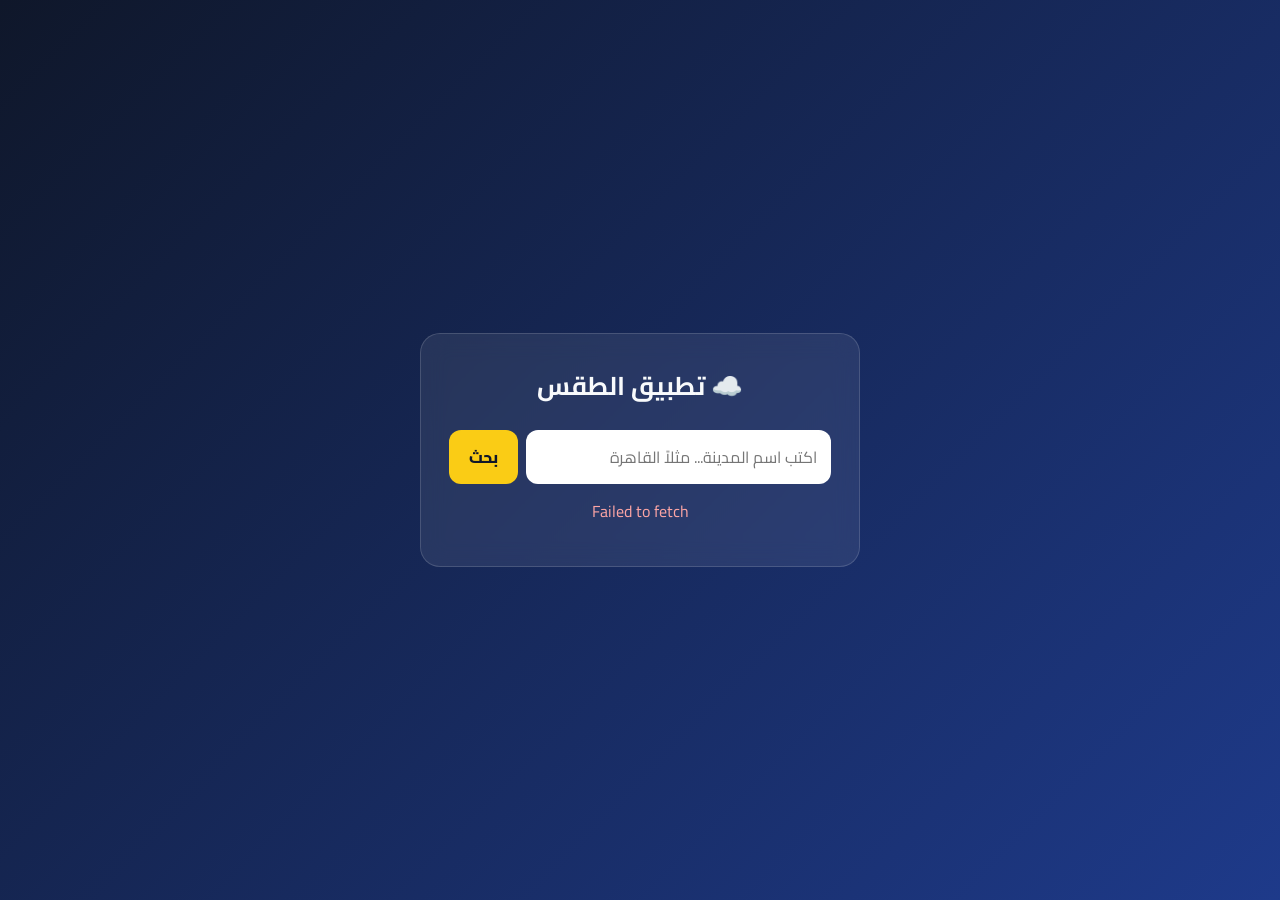
<file: 01-weather-app/index.html>
<!DOCTYPE html>
<html lang="ar" dir="rtl">
<head>
  <meta charset="UTF-8">
  <meta name="viewport" content="width=device-width, initial-scale=1.0">
  <title>تطبيق الطقس</title>
  <link rel="preconnect" href="https://fonts.googleapis.com">
  <link href="https://fonts.googleapis.com/css2?family=Cairo:wght@400;600;800&display=swap" rel="stylesheet">
  <link rel="stylesheet" href="style.css">
</head>
<body>
  <main class="card">
    <h1>☁️ تطبيق الطقس</h1>

    <form id="search-form" class="search">
      <input id="city-input" type="text" placeholder="اكتب اسم المدينة... مثلاً القاهرة" autocomplete="off">
      <button type="submit">بحث</button>
    </form>

    <p id="message" class="message"></p>

    <section id="weather" class="weather hidden">
      <h2 id="city-name"></h2>
      <div class="current">
        <span id="icon" class="icon"></span>
        <span id="temp" class="temp"></span>
      </div>
      <p id="description" class="description"></p>

      <div class="details">
        <div>💧 الرطوبة <strong id="humidity"></strong></div>
        <div>💨 الرياح <strong id="wind"></strong></div>
      </div>

      <h3>الأيام الجاية</h3>
      <div id="forecast" class="forecast"></div>
    </section>
  </main>

  <script src="script.js"></script>
</body>
</html>
</file>
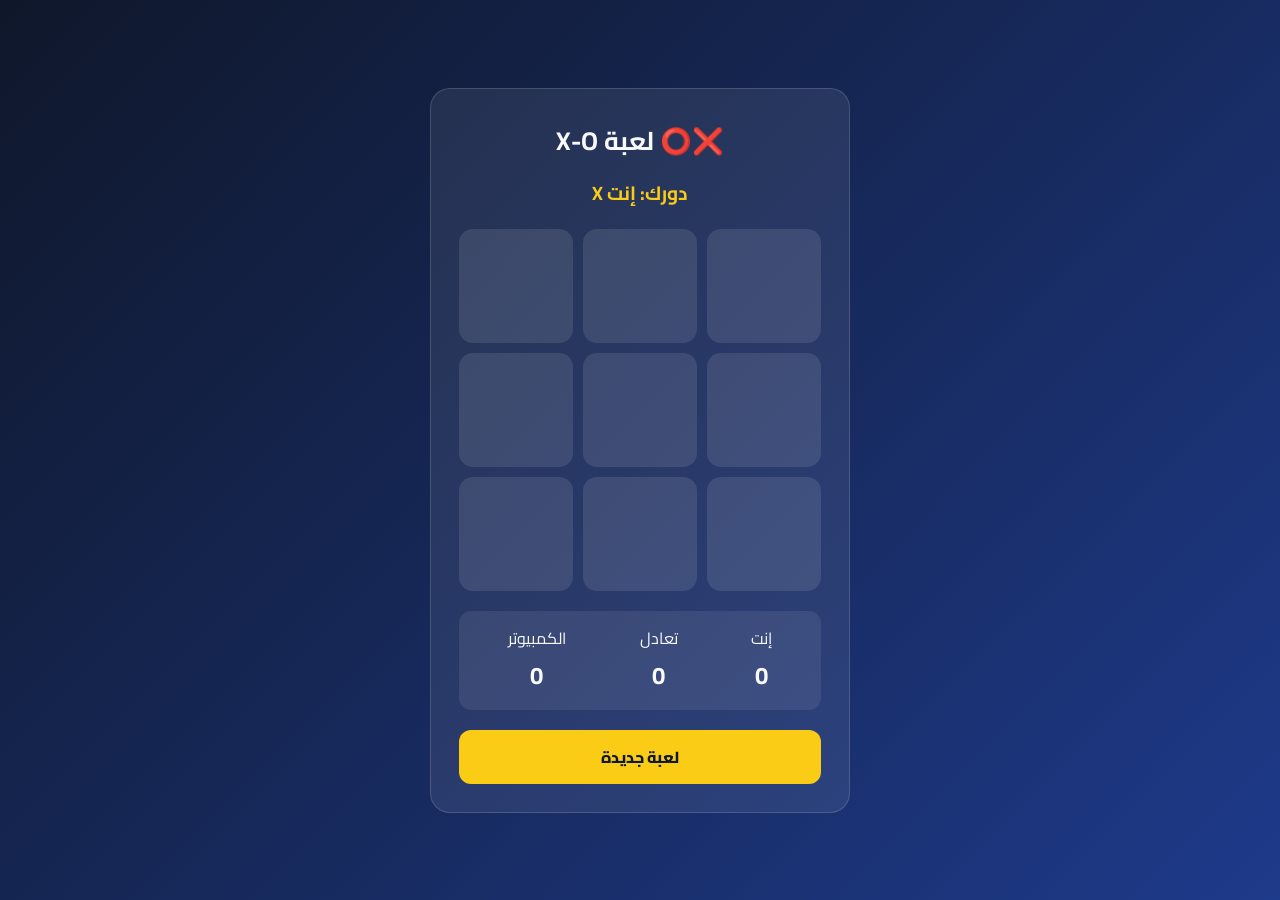
<file: 02-xo-game/index.html>
<!DOCTYPE html>
<html lang="ar" dir="rtl">
<head>
  <meta charset="UTF-8">
  <meta name="viewport" content="width=device-width, initial-scale=1.0">
  <title>لعبة X-O</title>
  <link rel="preconnect" href="https://fonts.googleapis.com">
  <link href="https://fonts.googleapis.com/css2?family=Cairo:wght@400;700;800&display=swap" rel="stylesheet">
  <link rel="stylesheet" href="style.css">
</head>
<body>
  <main class="card">
    <h1>❌⭕ لعبة X-O</h1>
    <p id="status" class="status">دورك: إنت X</p>

    <div id="board" class="board">
      <button class="cell" data-index="0"></button>
      <button class="cell" data-index="1"></button>
      <button class="cell" data-index="2"></button>
      <button class="cell" data-index="3"></button>
      <button class="cell" data-index="4"></button>
      <button class="cell" data-index="5"></button>
      <button class="cell" data-index="6"></button>
      <button class="cell" data-index="7"></button>
      <button class="cell" data-index="8"></button>
    </div>

    <div class="score">
      <div>إنت <strong id="score-x">0</strong></div>
      <div>تعادل <strong id="score-draw">0</strong></div>
      <div>الكمبيوتر <strong id="score-o">0</strong></div>
    </div>

    <button id="restart" class="restart">لعبة جديدة</button>
  </main>

  <script src="script.js"></script>
</body>
</html>
</file>
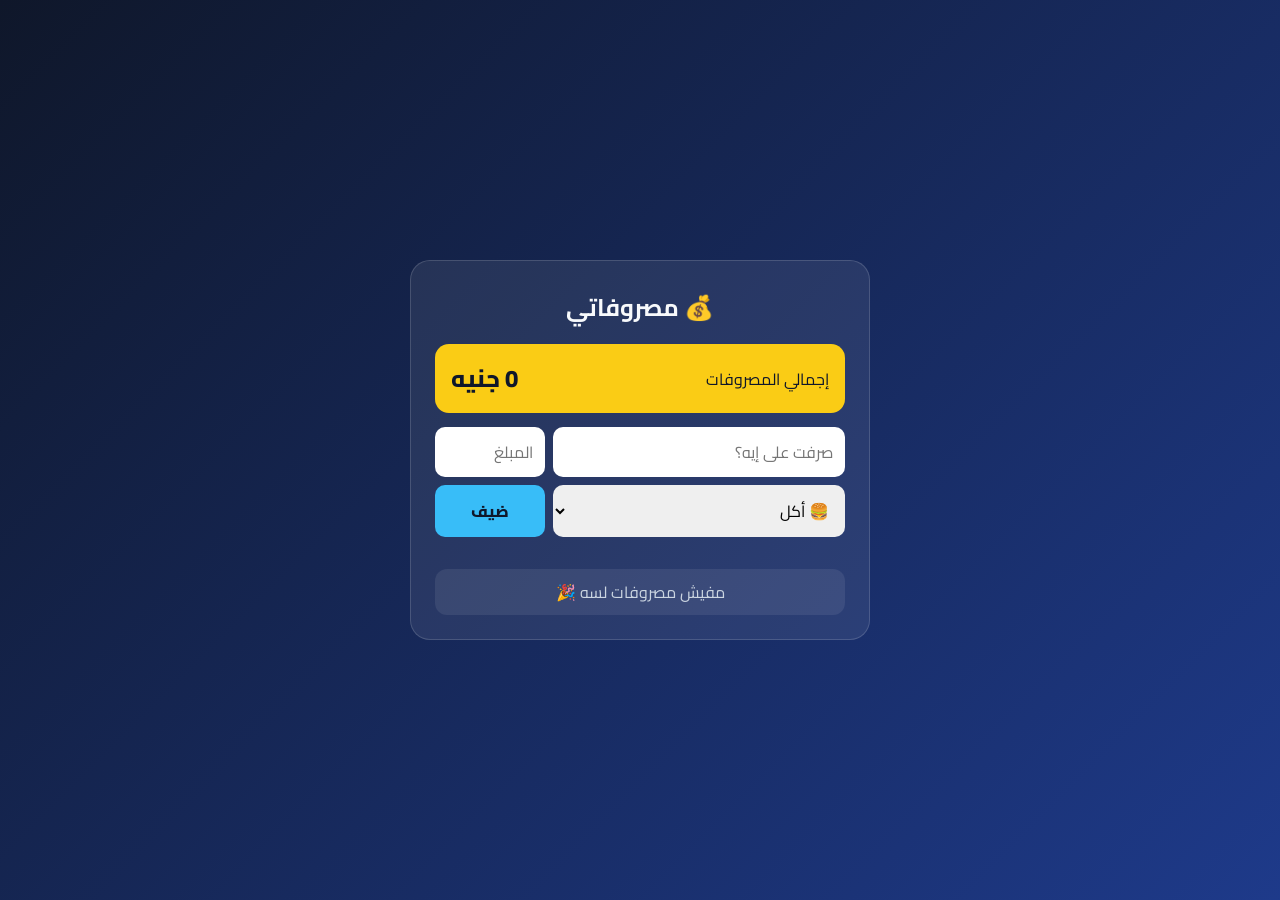
<file: 04-expenses-app/index.html>
<!DOCTYPE html>
<html lang="ar" dir="rtl">
<head>
  <meta charset="UTF-8">
  <meta name="viewport" content="width=device-width, initial-scale=1.0">
  <title>مصروفاتي</title>
  <link rel="preconnect" href="https://fonts.googleapis.com">
  <link href="https://fonts.googleapis.com/css2?family=Cairo:wght@400;700;800&display=swap" rel="stylesheet">
  <link rel="stylesheet" href="style.css">
</head>
<body>
  <main class="card">
    <h1>💰 مصروفاتي</h1>

    <div class="total">
      <span>إجمالي المصروفات</span>
      <strong id="total">0 جنيه</strong>
    </div>

    <form id="expense-form" class="form">
      <input id="title" type="text" placeholder="صرفت على إيه؟" autocomplete="off">
      <input id="amount" type="number" placeholder="المبلغ" min="1">
      <select id="category">
        <option value="food">🍔 أكل</option>
        <option value="transport">🚗 مواصلات</option>
        <option value="bills">💡 فواتير</option>
        <option value="fun">🎉 خروجات</option>
        <option value="other">📦 تانية</option>
      </select>
      <button type="submit">ضيف</button>
    </form>

    <section id="chart" class="chart"></section>

    <ul id="list" class="list"></ul>
  </main>

  <script src="script.js"></script>
</body>
</html>
</file>
<file: 01-weather-app/style.css>
* {
  box-sizing: border-box;
  margin: 0;
  padding: 0;
}

body {
  font-family: "Cairo", sans-serif;
  min-height: 100vh;
  display: flex;
  align-items: center;
  justify-content: center;
  padding: 16px;
  background: linear-gradient(135deg, #0f172a, #1e3a8a);
  color: #f8fafc;
}

.card {
  width: 100%;
  max-width: 440px;
  padding: 28px;
  border-radius: 20px;
  background: rgba(255, 255, 255, 0.08);
  border: 1px solid rgba(255, 255, 255, 0.15);
  backdrop-filter: blur(12px);
  text-align: center;
}

h1 {
  font-size: 1.6rem;
  margin-bottom: 20px;
}

.search {
  display: flex;
  gap: 8px;
}

.search input {
  flex: 1;
  padding: 12px 14px;
  border: none;
  border-radius: 12px;
  font: inherit;
  font-size: 1rem;
}

.search button {
  padding: 12px 20px;
  border: none;
  border-radius: 12px;
  background: #facc15;
  color: #0f172a;
  font: inherit;
  font-weight: 800;
  cursor: pointer;
}

.search button:hover {
  background: #fde047;
}

.message {
  min-height: 24px;
  margin: 12px 0;
  color: #fca5a5;
}

.hidden {
  display: none;
}

.weather h2 {
  font-size: 1.4rem;
}

.current {
  display: flex;
  align-items: center;
  justify-content: center;
  gap: 12px;
}

.icon {
  font-size: 4rem;
}

.temp {
  font-size: 3.5rem;
  font-weight: 800;
}

.description {
  font-size: 1.15rem;
  color: #cbd5e1;
  margin-bottom: 16px;
}

.details {
  display: flex;
  justify-content: space-around;
  padding: 12px;
  border-radius: 12px;
  background: rgba(255, 255, 255, 0.08);
  margin-bottom: 20px;
}

.details strong {
  display: block;
  font-size: 1.1rem;
}

h3 {
  font-size: 1rem;
  margin-bottom: 10px;
  color: #cbd5e1;
}

.forecast {
  display: grid;
  grid-template-columns: repeat(5, 1fr);
  gap: 6px;
}

.day {
  padding: 10px 4px;
  border-radius: 12px;
  background: rgba(255, 255, 255, 0.08);
  font-size: 0.85rem;
}

.day .day-icon {
  font-size: 1.6rem;
  display: block;
}
</file>
<file: 02-xo-game/style.css>
* {
  box-sizing: border-box;
  margin: 0;
  padding: 0;
}

body {
  font-family: "Cairo", sans-serif;
  min-height: 100vh;
  display: flex;
  align-items: center;
  justify-content: center;
  padding: 16px;
  background: linear-gradient(135deg, #0f172a, #1e3a8a);
  color: #f8fafc;
}

.card {
  width: 100%;
  max-width: 420px;
  padding: 28px;
  border-radius: 20px;
  background: rgba(255, 255, 255, 0.08);
  border: 1px solid rgba(255, 255, 255, 0.15);
  text-align: center;
}

h1 {
  font-size: 1.6rem;
}

.status {
  min-height: 34px;
  margin: 10px 0 18px;
  font-size: 1.2rem;
  font-weight: 700;
  color: #facc15;
}

/* الخانات من الشمال لليمين: 0 1 2 / 3 4 5 / 6 7 8 */
.board {
  direction: ltr;
  display: grid;
  grid-template-columns: repeat(3, 1fr);
  gap: 10px;
}

.cell {
  aspect-ratio: 1;
  border: none;
  border-radius: 14px;
  background: rgba(255, 255, 255, 0.1);
  color: #f8fafc;
  font: inherit;
  font-size: 3.2rem;
  font-weight: 800;
  cursor: pointer;
}

.cell:hover {
  background: rgba(255, 255, 255, 0.18);
}

.cell.x {
  color: #38bdf8;
}

.cell.o {
  color: #f472b6;
}

.cell.win {
  background: #facc15;
  color: #0f172a;
}

.score {
  display: flex;
  justify-content: space-around;
  margin: 20px 0;
  padding: 12px;
  border-radius: 12px;
  background: rgba(255, 255, 255, 0.08);
}

.score strong {
  display: block;
  font-size: 1.5rem;
}

.restart {
  width: 100%;
  padding: 12px;
  border: none;
  border-radius: 12px;
  background: #facc15;
  color: #0f172a;
  font: inherit;
  font-weight: 800;
  cursor: pointer;
}
</file>
<file: 04-expenses-app/style.css>
* {
  box-sizing: border-box;
  margin: 0;
  padding: 0;
}

body {
  font-family: "Cairo", sans-serif;
  min-height: 100vh;
  display: flex;
  align-items: center;
  justify-content: center;
  padding: 16px;
  background: linear-gradient(135deg, #0f172a, #1e3a8a);
  color: #f8fafc;
}

.card {
  width: 100%;
  max-width: 460px;
  padding: 24px;
  border-radius: 20px;
  background: rgba(255, 255, 255, 0.08);
  border: 1px solid rgba(255, 255, 255, 0.15);
}

h1 {
  font-size: 1.5rem;
  text-align: center;
  margin-bottom: 14px;
}

.total {
  display: flex;
  justify-content: space-between;
  align-items: center;
  padding: 12px 16px;
  border-radius: 14px;
  background: #facc15;
  color: #0f172a;
  margin-bottom: 14px;
}

.total strong {
  font-size: 1.5rem;
  font-weight: 800;
}

.form {
  display: grid;
  grid-template-columns: 1fr 110px;
  gap: 8px;
  margin-bottom: 16px;
}

.form input,
.form select {
  padding: 10px 12px;
  border: none;
  border-radius: 10px;
  font: inherit;
}

.form button {
  padding: 10px;
  border: none;
  border-radius: 10px;
  background: #38bdf8;
  color: #0f172a;
  font: inherit;
  font-weight: 800;
  cursor: pointer;
}

/* الرسم البياني: عمود لكل تصنيف */
.chart {
  display: flex;
  flex-direction: column;
  gap: 8px;
  margin-bottom: 16px;
}

.bar-row {
  display: grid;
  grid-template-columns: 100px 1fr 44px;
  align-items: center;
  gap: 8px;
  font-size: 0.9rem;
}

.bar {
  height: 14px;
  border-radius: 999px;
  background: rgba(255, 255, 255, 0.1);
  overflow: hidden;
}

.bar-fill {
  height: 100%;
  border-radius: 999px;
}

.bar-value {
  text-align: left;
  font-weight: 700;
}

.list {
  list-style: none;
  display: flex;
  flex-direction: column;
  gap: 6px;
  max-height: 220px;
  overflow-y: auto;
}

.list li {
  display: flex;
  align-items: center;
  gap: 10px;
  padding: 8px 12px;
  border-radius: 12px;
  background: rgba(255, 255, 255, 0.08);
}

.list .title {
  flex: 1;
}

.list .amount {
  font-weight: 700;
}

.list .delete {
  border: none;
  background: none;
  color: #fca5a5;
  font-size: 1rem;
  cursor: pointer;
}

.list .empty {
  justify-content: center;
  color: #cbd5e1;
}
</file>
